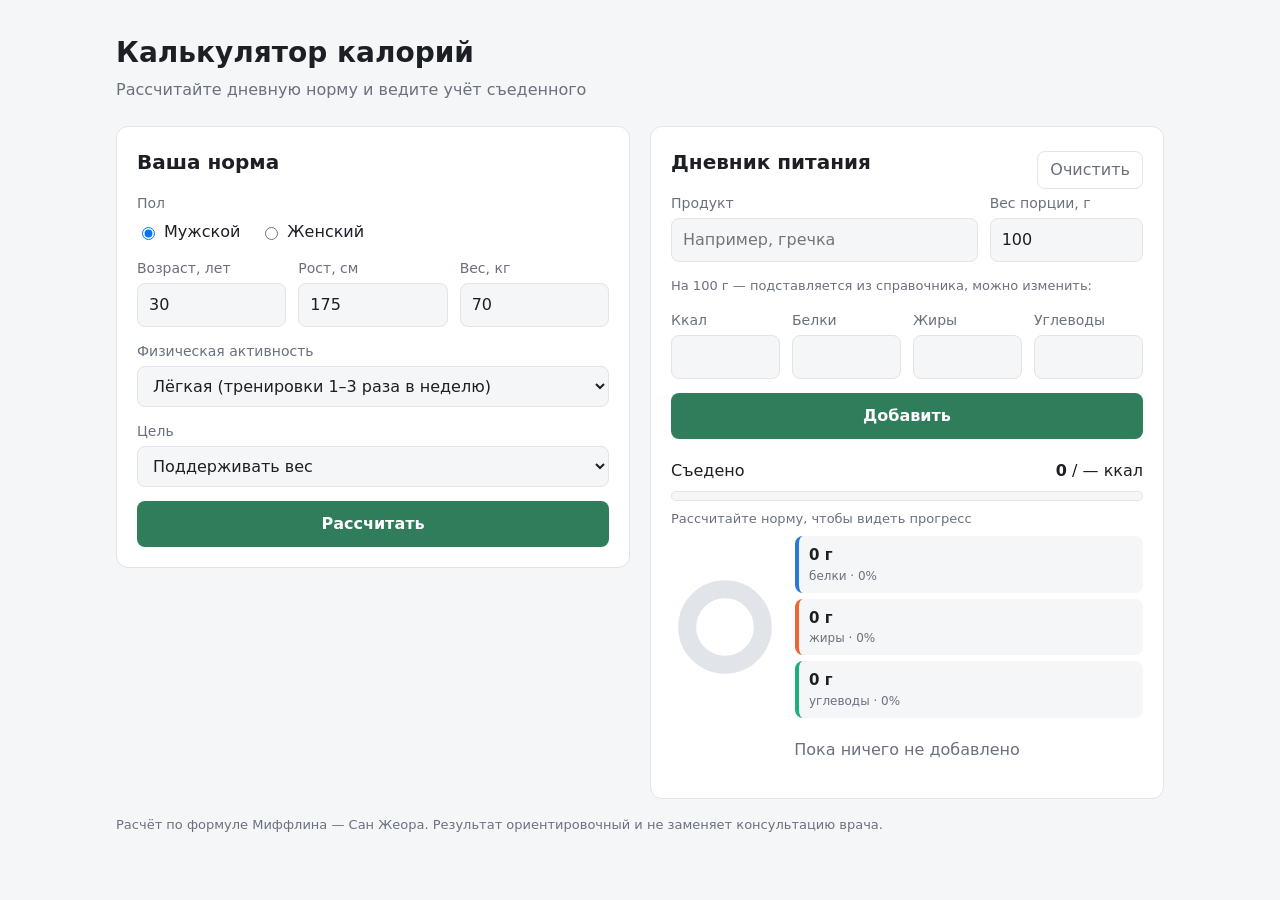
<file: index.html>
<!doctype html>
<html lang="ru">
<head>
  <meta charset="utf-8">
  <meta name="viewport" content="width=device-width, initial-scale=1">
  <title>Калькулятор калорий</title>
  <link rel="stylesheet" href="css/styles.css">
</head>
<body>
  <header class="page-header">
    <h1>Калькулятор калорий</h1>
    <p class="subtitle">Рассчитайте дневную норму и ведите учёт съеденного</p>
  </header>

  <main class="layout">
    <section class="card" aria-labelledby="norm-title">
      <h2 id="norm-title">Ваша норма</h2>
      <form id="profile-form" novalidate>
        <fieldset class="sex">
          <legend>Пол</legend>
          <label class="radio"><input type="radio" name="sex" value="male" checked> Мужской</label>
          <label class="radio"><input type="radio" name="sex" value="female"> Женский</label>
        </fieldset>

        <div class="grid-3">
          <label class="field">
            <span>Возраст, лет</span>
            <input type="number" name="age" inputmode="numeric" min="14" max="100" value="30">
            <small class="error" data-error="age"></small>
          </label>
          <label class="field">
            <span>Рост, см</span>
            <input type="number" name="height" inputmode="numeric" min="100" max="250" value="175">
            <small class="error" data-error="height"></small>
          </label>
          <label class="field">
            <span>Вес, кг</span>
            <input type="number" name="weight" inputmode="decimal" min="30" max="300" step="0.1" value="70">
            <small class="error" data-error="weight"></small>
          </label>
        </div>

        <label class="field">
          <span>Физическая активность</span>
          <select name="activity" id="activity-select"></select>
        </label>

        <label class="field">
          <span>Цель</span>
          <select name="goal" id="goal-select"></select>
        </label>

        <button type="submit" class="btn btn-primary">Рассчитать</button>
      </form>

      <div id="norm-result" class="result" hidden>
        <div class="result-main">
          <span class="result-label">Дневная норма</span>
          <span class="result-value"><span id="norm-target">0</span> ккал</span>
        </div>
        <dl class="result-details">
          <div><dt>Базовый обмен</dt><dd><span id="norm-bmr">0</span> ккал</dd></div>
          <div><dt>С учётом активности</dt><dd><span id="norm-tdee">0</span> ккал</dd></div>
          <div><dt>Вода в день</dt><dd><span id="norm-water">0</span> л</dd></div>
        </dl>
        <div class="macro-summary">
          <div id="norm-chart" class="pie"></div>
          <div class="macros">
            <div class="macro macro-protein"><span id="norm-protein">0</span> г<small>белки · <span id="norm-protein-pct">0</span>%</small></div>
            <div class="macro macro-fat"><span id="norm-fat">0</span> г<small>жиры · <span id="norm-fat-pct">0</span>%</small></div>
            <div class="macro macro-carbs"><span id="norm-carbs">0</span> г<small>углеводы · <span id="norm-carbs-pct">0</span>%</small></div>
          </div>
        </div>
      </div>
    </section>

    <section class="card" aria-labelledby="diary-title">
      <div class="card-head">
        <h2 id="diary-title">Дневник питания</h2>
        <button type="button" id="clear-diary" class="btn btn-ghost">Очистить</button>
      </div>

      <form id="food-form" novalidate>
        <div class="grid-2">
          <label class="field">
            <span>Продукт</span>
            <input type="text" name="name" list="food-list" placeholder="Например, гречка" autocomplete="off">
            <small class="error" data-error="name"></small>
          </label>
          <label class="field">
            <span>Вес порции, г</span>
            <input type="number" name="grams" inputmode="decimal" min="1" value="100">
            <small class="error" data-error="grams"></small>
          </label>
        </div>
        <datalist id="food-list"></datalist>

        <p class="hint">На 100 г — подставляется из справочника, можно изменить:</p>
        <div class="grid-4">
          <label class="field">
            <span>Ккал</span>
            <input type="number" name="kcal" inputmode="decimal" min="0" step="0.1">
            <small class="error" data-error="kcal"></small>
          </label>
          <label class="field">
            <span>Белки</span>
            <input type="number" name="protein" inputmode="decimal" min="0" step="0.1">
          </label>
          <label class="field">
            <span>Жиры</span>
            <input type="number" name="fat" inputmode="decimal" min="0" step="0.1">
          </label>
          <label class="field">
            <span>Углеводы</span>
            <input type="number" name="carbs" inputmode="decimal" min="0" step="0.1">
          </label>
        </div>

        <button type="submit" class="btn btn-primary">Добавить</button>
      </form>

      <div class="progress-block">
        <div class="progress-row">
          <span>Съедено</span>
          <span><strong id="total-kcal">0</strong> / <span id="total-target">—</span> ккал</span>
        </div>
        <div class="progress"><div id="progress-bar" class="progress-bar"></div></div>
        <p id="progress-note" class="hint"></p>
        <div class="macro-summary macro-summary-small">
          <div id="total-chart" class="pie"></div>
          <div class="macros macros-small">
            <div class="macro macro-protein"><span id="total-protein">0</span> г<small>белки · <span id="total-protein-pct">0</span>%</small></div>
            <div class="macro macro-fat"><span id="total-fat">0</span> г<small>жиры · <span id="total-fat-pct">0</span>%</small></div>
            <div class="macro macro-carbs"><span id="total-carbs">0</span> г<small>углеводы · <span id="total-carbs-pct">0</span>%</small></div>
          </div>
        </div>
      </div>

      <p id="diary-empty" class="empty">Пока ничего не добавлено</p>
      <ul id="diary-list" class="diary"></ul>
    </section>
  </main>

  <footer class="page-footer">
    Расчёт по формуле Миффлина — Сан Жеора. Результат ориентировочный и не заменяет консультацию врача.
  </footer>

  <script type="module" src="js/app.js"></script>
</body>
</html>
</file>
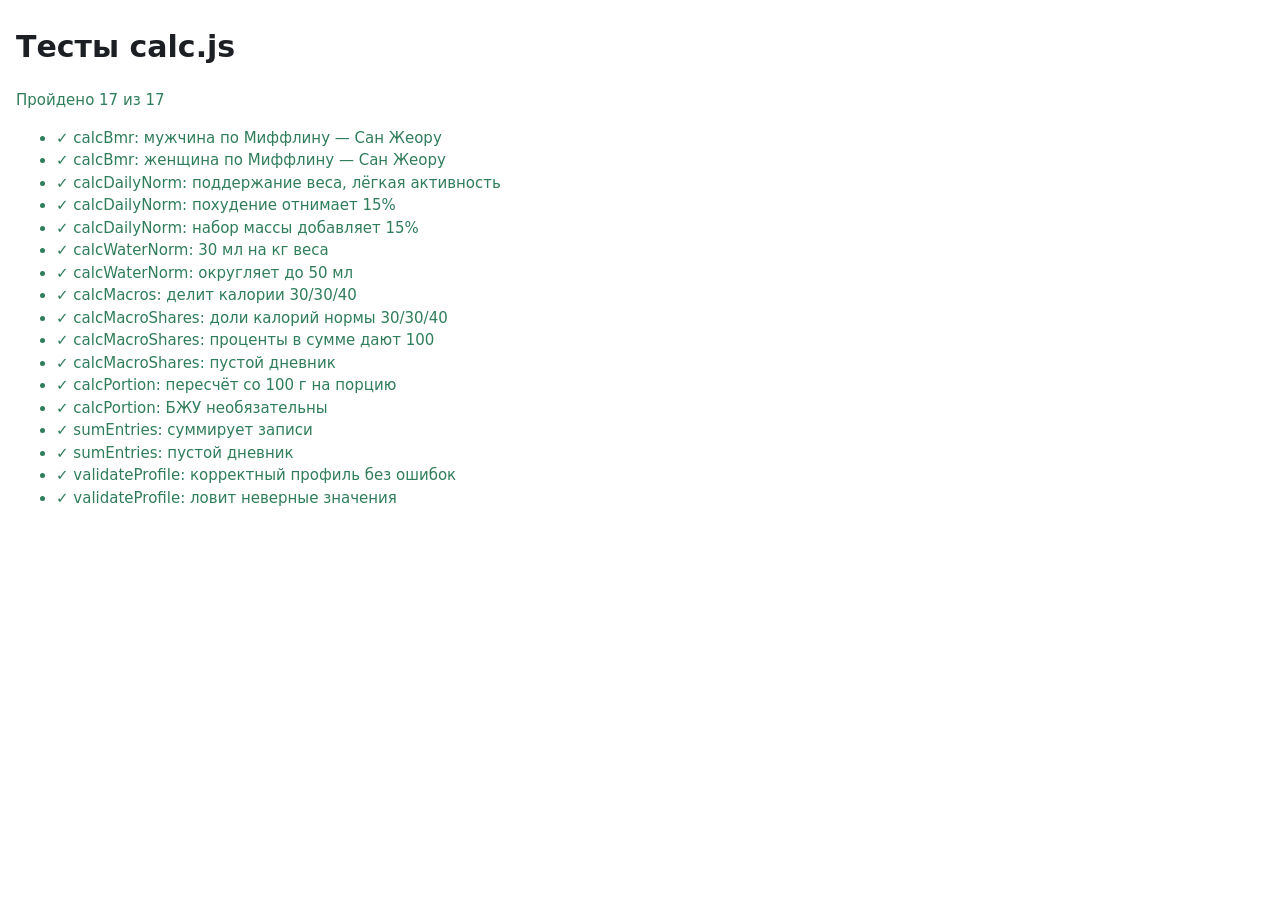
<file: tests/index.html>
<!doctype html>
<html lang="ru">
<head>
  <meta charset="utf-8">
  <meta name="viewport" content="width=device-width, initial-scale=1">
  <title>Тесты калькулятора</title>
  <style>
    body { font: 15px/1.5 system-ui, sans-serif; margin: 24px 16px; background: #fff; color: #1c1f24; }
    .pass { color: #2f7d5b; }
    .fail { color: #c2413a; }
    pre { margin: 2px 0 8px 20px; white-space: pre-wrap; }
  </style>
</head>
<body>
  <h1>Тесты calc.js</h1>
  <p id="summary">Выполняются…</p>
  <ul id="results"></ul>

  <script type="module">
    import { tests } from './calc.test.js';

    const assert = {
      equal(actual, expected) {
        if (!Object.is(actual, expected)) {
          throw new Error(`ожидалось ${JSON.stringify(expected)}, получено ${JSON.stringify(actual)}`);
        }
      },
      deepEqual(actual, expected) {
        const a = JSON.stringify(actual);
        const e = JSON.stringify(expected);
        if (a !== e) throw new Error(`ожидалось ${e}, получено ${a}`);
      },
    };

    const results = Object.entries(tests).map(([name, fn]) => {
      try {
        fn(assert);
        return { name, ok: true };
      } catch (error) {
        return { name, ok: false, message: error.message };
      }
    });

    const list = document.getElementById('results');
    results.forEach(({ name, ok, message }) => {
      const li = document.createElement('li');
      li.className = ok ? 'pass' : 'fail';
      li.textContent = `${ok ? '✓' : '✗'} ${name}`;
      if (message) {
        const pre = document.createElement('pre');
        pre.textContent = message;
        li.append(pre);
      }
      list.append(li);
    });

    const failed = results.filter((r) => !r.ok).length;
    const summary = document.getElementById('summary');
    summary.className = failed ? 'fail' : 'pass';
    summary.textContent = `Пройдено ${results.length - failed} из ${results.length}`;
    window.testResults = results;
  </script>
</body>
</html>
</file>
<file: css/styles.css>
:root {
  --bg: #f5f6f8;
  --surface: #ffffff;
  --text: #1c1f24;
  --muted: #6a717d;
  --border: #e1e4e9;
  --accent: #2f7d5b;
  --accent-contrast: #ffffff;
  --danger: #c2413a;
  --warn: #b7791f;
  --protein: #2a78d6;
  --fat: #eb6834;
  --carbs: #1baf7a;
  --radius: 12px;
  color-scheme: light;
}

@media (prefers-color-scheme: dark) {
  :root {
    --bg: #14161a;
    --surface: #1d2026;
    --text: #e8eaee;
    --muted: #98a0ac;
    --border: #2e333b;
    --accent: #4bb486;
    --accent-contrast: #0e1a14;
    --danger: #ec6b63;
    --warn: #e0a84a;
    --protein: #3987e5;
    --fat: #d95926;
    --carbs: #199e70;
    color-scheme: dark;
  }
}

* { box-sizing: border-box; }

body {
  margin: 0;
  background: var(--bg);
  color: var(--text);
  font: 16px/1.5 system-ui, -apple-system, "Segoe UI", Roboto, sans-serif;
}

.page-header,
.page-footer,
.layout {
  max-width: 1080px;
  margin: 0 auto;
  padding: 0 16px;
}

.page-header { padding-top: 32px; padding-bottom: 8px; }
.page-header h1 { margin: 0; font-size: 28px; }
.subtitle { margin: 4px 0 0; color: var(--muted); }

.layout {
  display: grid;
  grid-template-columns: 1fr;
  gap: 20px;
  padding-top: 16px;
  padding-bottom: 16px;
}

@media (min-width: 860px) {
  .layout { grid-template-columns: 1fr 1fr; align-items: start; }
}

.page-footer {
  padding-bottom: 32px;
  color: var(--muted);
  font-size: 13px;
}

.card {
  background: var(--surface);
  border: 1px solid var(--border);
  border-radius: var(--radius);
  padding: 20px;
}

.card h2 { margin: 0 0 16px; font-size: 20px; }
.card-head { display: flex; align-items: center; justify-content: space-between; gap: 12px; }
.card-head h2 { margin-bottom: 16px; }

form { display: grid; gap: 14px; }

fieldset.sex {
  display: flex;
  gap: 20px;
  margin: 0;
  padding: 0;
  border: 0;
}
fieldset.sex legend { padding: 0; margin-bottom: 6px; font-size: 14px; color: var(--muted); }
.radio { display: inline-flex; align-items: center; gap: 6px; cursor: pointer; }

.grid-2, .grid-3, .grid-4 { display: grid; gap: 12px; }
.grid-2 { grid-template-columns: 2fr 1fr; }
.grid-3 { grid-template-columns: repeat(3, 1fr); }
.grid-4 { grid-template-columns: repeat(4, 1fr); }

@media (max-width: 480px) {
  .grid-2 { grid-template-columns: 1fr; }
  .grid-4 { grid-template-columns: repeat(2, 1fr); }
}

.field { display: grid; gap: 4px; min-width: 0; }
.field > span { font-size: 14px; color: var(--muted); }

input[type="number"],
input[type="text"],
select {
  width: 100%;
  padding: 9px 11px;
  border: 1px solid var(--border);
  border-radius: 8px;
  background: var(--bg);
  color: var(--text);
  font: inherit;
}

input:focus-visible,
select:focus-visible,
.btn:focus-visible {
  outline: 2px solid var(--accent);
  outline-offset: 1px;
}

input.invalid { border-color: var(--danger); }
.error { color: var(--danger); font-size: 12px; min-height: 0; }
.error:empty { display: none; }

.hint { margin: 0; font-size: 13px; color: var(--muted); }

.btn {
  padding: 10px 16px;
  border-radius: 8px;
  border: 1px solid transparent;
  font: inherit;
  font-weight: 600;
  cursor: pointer;
}
.btn-primary { background: var(--accent); color: var(--accent-contrast); }
.btn-primary:hover { filter: brightness(1.08); }
.btn-ghost { background: transparent; color: var(--muted); border-color: var(--border); padding: 6px 12px; font-weight: 500; }
.btn-ghost:hover { color: var(--danger); border-color: var(--danger); }

.result {
  margin-top: 20px;
  padding-top: 20px;
  border-top: 1px solid var(--border);
}
.result-main { display: flex; align-items: baseline; justify-content: space-between; gap: 12px; flex-wrap: wrap; }
.result-label { color: var(--muted); }
.result-value { font-size: 32px; font-weight: 700; color: var(--accent); font-variant-numeric: tabular-nums; }

.result-details { margin: 12px 0; display: grid; gap: 4px; }
.result-details div { display: flex; justify-content: space-between; }
.result-details dt { color: var(--muted); }
.result-details dd { margin: 0; font-variant-numeric: tabular-nums; }

.macros { display: grid; grid-template-columns: repeat(3, 1fr); gap: 10px; }
.macro {
  padding: 10px 12px;
  border-radius: 8px;
  background: var(--bg);
  border-left: 4px solid;
  font-weight: 700;
  font-size: 18px;
  font-variant-numeric: tabular-nums;
}
.macro small { display: block; font-weight: 400; font-size: 12px; color: var(--muted); }
.macro-protein { border-color: var(--protein); }
.macro-fat { border-color: var(--fat); }
.macro-carbs { border-color: var(--carbs); }
.macros-small .macro { font-size: 15px; padding: 8px 10px; }

.macro-summary {
  display: grid;
  grid-template-columns: 132px 1fr;
  align-items: center;
  gap: 16px;
}
.macro-summary .macros { grid-template-columns: 1fr; gap: 6px; }
.macro-summary-small { grid-template-columns: 108px 1fr; }

.pie svg { display: block; width: 100%; height: auto; }
.pie-track,
.pie-slice { fill: none; stroke-width: 20; }
.pie-track { stroke: var(--border); }
.pie-slice { cursor: default; transition: opacity 0.15s ease; }
.pie-protein { stroke: var(--protein); }
.pie-fat { stroke: var(--fat); }
.pie-carbs { stroke: var(--carbs); }
.pie svg:hover .pie-slice:not(:hover) { opacity: 0.35; }

.progress-block { margin-top: 20px; display: grid; gap: 8px; }
.progress-row { display: flex; justify-content: space-between; font-variant-numeric: tabular-nums; }
.progress { height: 10px; border-radius: 999px; background: var(--bg); border: 1px solid var(--border); overflow: hidden; }
.progress-bar { height: 100%; width: 0; background: var(--accent); transition: width 0.25s ease; }
.progress-bar.over { background: var(--danger); }

.empty { color: var(--muted); text-align: center; margin: 20px 0 0; }
.empty[hidden] { display: none; }

.diary { list-style: none; margin: 16px 0 0; padding: 0; display: grid; gap: 8px; }
.diary-item {
  display: grid;
  grid-template-columns: 1fr auto auto;
  align-items: center;
  gap: 12px;
  padding: 10px 12px;
  border: 1px solid var(--border);
  border-radius: 8px;
}
.diary-name { font-weight: 600; overflow-wrap: anywhere; }
.diary-meta { font-size: 12px; color: var(--muted); }
.diary-kcal { font-weight: 700; font-variant-numeric: tabular-nums; white-space: nowrap; }
.diary-remove {
  width: 30px;
  height: 30px;
  border: 0;
  border-radius: 6px;
  background: transparent;
  color: var(--muted);
  font-size: 18px;
  cursor: pointer;
}
.diary-remove:hover { color: var(--danger); background: var(--bg); }
</file>
